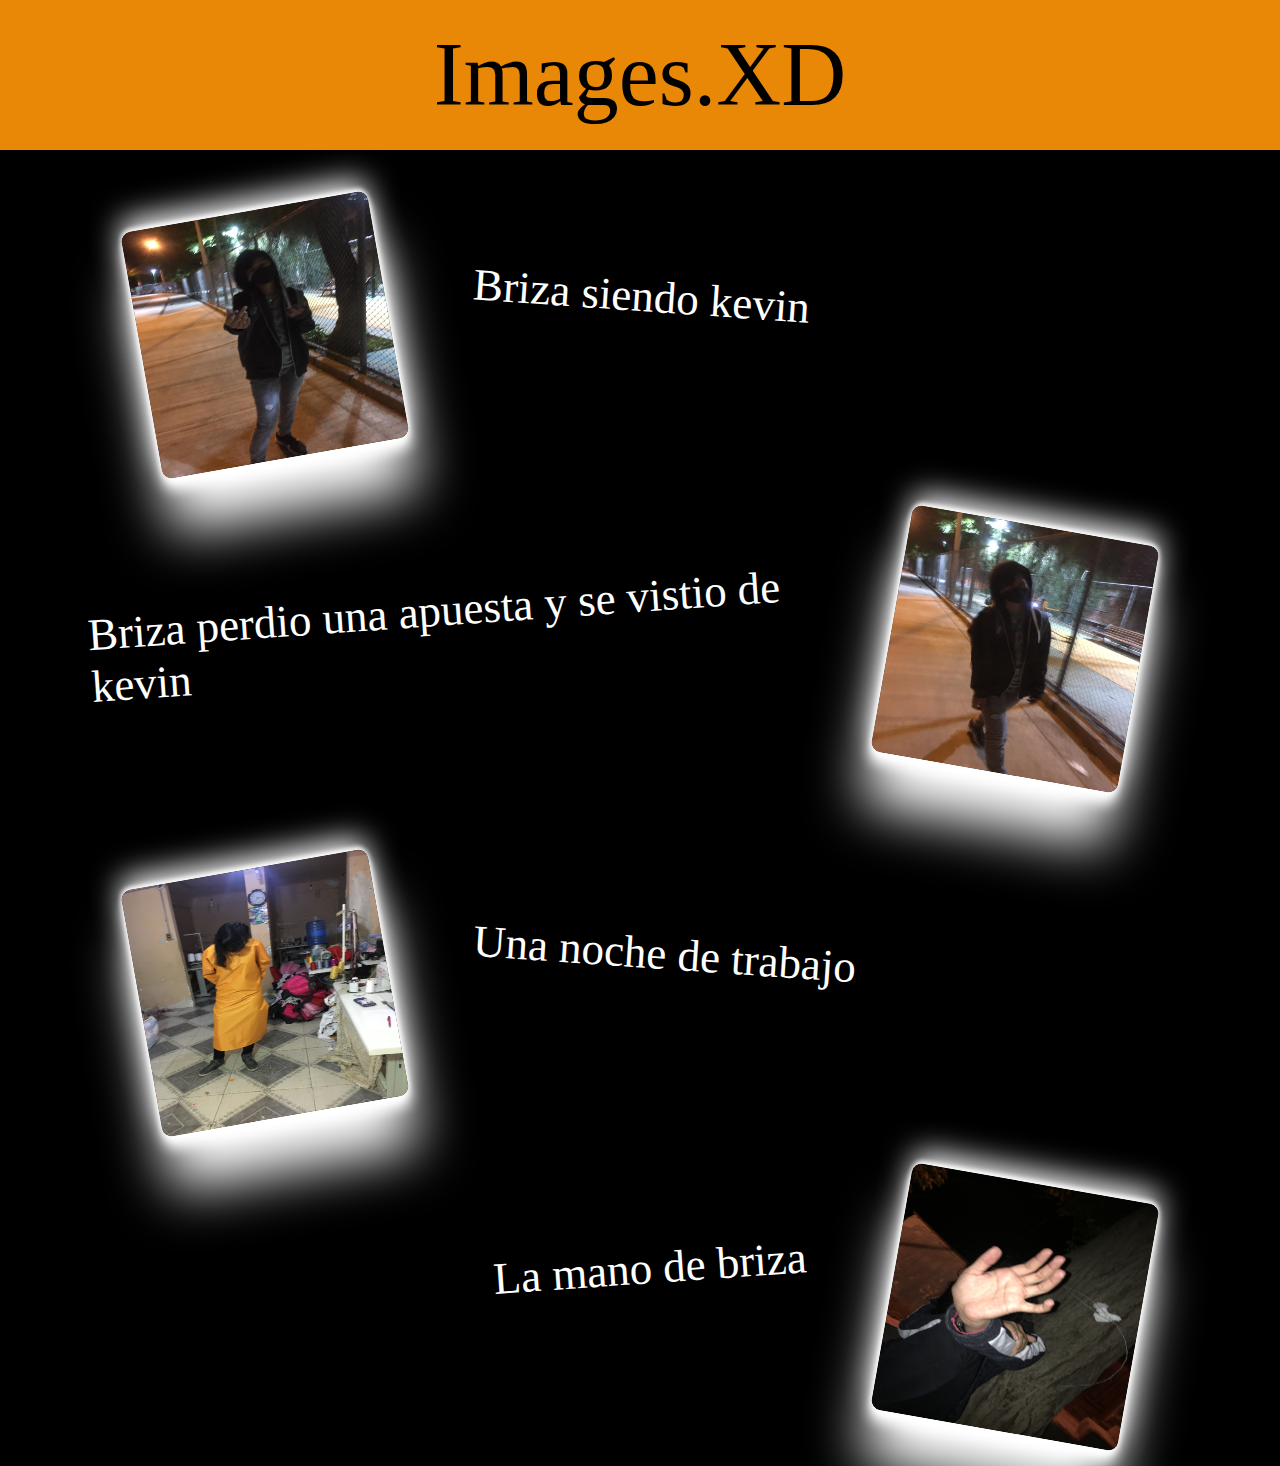
<file: images/photos.html>
<!DOCTYPE html>
<html lang="en">
<head>
    <meta charset="UTF-8">
    <meta http-equiv="X-UA-Compatible" content="IE=edge">
    <meta name="viewport" content="width=device-width, initial-scale=1.0">
    <link rel="stylesheet" href="/images/styles.css">
    <link rel="icon" href="../material/fondos/icono1.ico">
    <title>Images</title>
</head>
<body onload="app()">
    <div id="logo">Images.XD</div>
    <div id="contenedor">
        <div id="contenedor1" class="conteiner"></div>
    </div>
    <script src="./text.js"></script>
    <script src="./images.js"></script>
</body>
</html>
</file>
<file: images/styles.css>
* {
    padding: 0px;
    margin: 0px;
}
body {
    background-color: black;
}
p {
    font-family: Brush Script MT;
    font-size: 45px;
    color: #ffffff;
}
#logo {
    font-family: Brush Script MT;
    justify-content: center;
    background-color: rgb(233, 135, 7);
    padding: 30px;
    font-size: 90px;
    display: flex;
    overflow: hidden;
    transition: 0.3s ease all;
}
#logo > div {
    display: flex;
    flex-direction: column;
    position: relative;
    transition: 3s ease all;
}
#logo > div.animacion {
    transform: translateY(-130px);
}
#logo .segundo {
    position: absolute;
    top: 120px;
}
#logo > div span {
    font-size: 90px;
    font-weight: normal;
    line-height: 90px;
}
#contenedor1 {
    padding-top: 30px;
}
#contenedor2 {
    justify-content: right;
}
.img {
    width: 250px;
    height: 250px;
    border-radius: 10px;
    margin: 30px;
    box-shadow: rgb(255, 255, 255) 0px 54px 55px,
        rgba(255, 255, 255) 0px -12px 30px, rgba(255, 255, 255) 0px 4px 6px,
        rgba(255, 255, 255) 0px 12px 13px, rgba(255, 255, 255) 0px -3px 5px;
    transition: 0.4s;
}
#imagen1 {
    -moz-transform: rotate(-10deg);
    -o-transform: rotate(-10deg);
    -webkit-transform: rotate(-10deg);
    transform: rotate(-10deg);
    margin-left: 140px;
}
#imagen1:hover {
    transform: translateX(15px);
}
#imagen2 {
    -moz-transform: rotate(10deg);
    -o-transform: rotate(10deg);
    -webkit-transform: rotate(10deg);
    transform: rotate(10deg);
    margin-right: 140px;
}
#imagen2:hover {
    transform: translateX(-15px);
}
.imagen2 {
    margin-left: 30px;
}
.parrafo {
    margin: 60px;
    padding: 30px;
}
#parrafo1 {
    margin-left: 20px;
    -moz-transform: rotate(4deg);
    -o-transform: rotate(4deg);
    -webkit-transform: rotate(4deg);
}
#parrafo2 {
    margin-right: 20px;
    -moz-transform: rotate(-4deg);
    -o-transform: rotate(-4deg);
    -webkit-transform: rotate(-4deg);
}

.conteiner {
    display: flex;
}
#contenedor {
    display: block;
}
@media screen and (max-width: 600px) {
    #contenedor {
        display: block;
    }
    .conteiner {
        display: block;
    }
}
</file>
